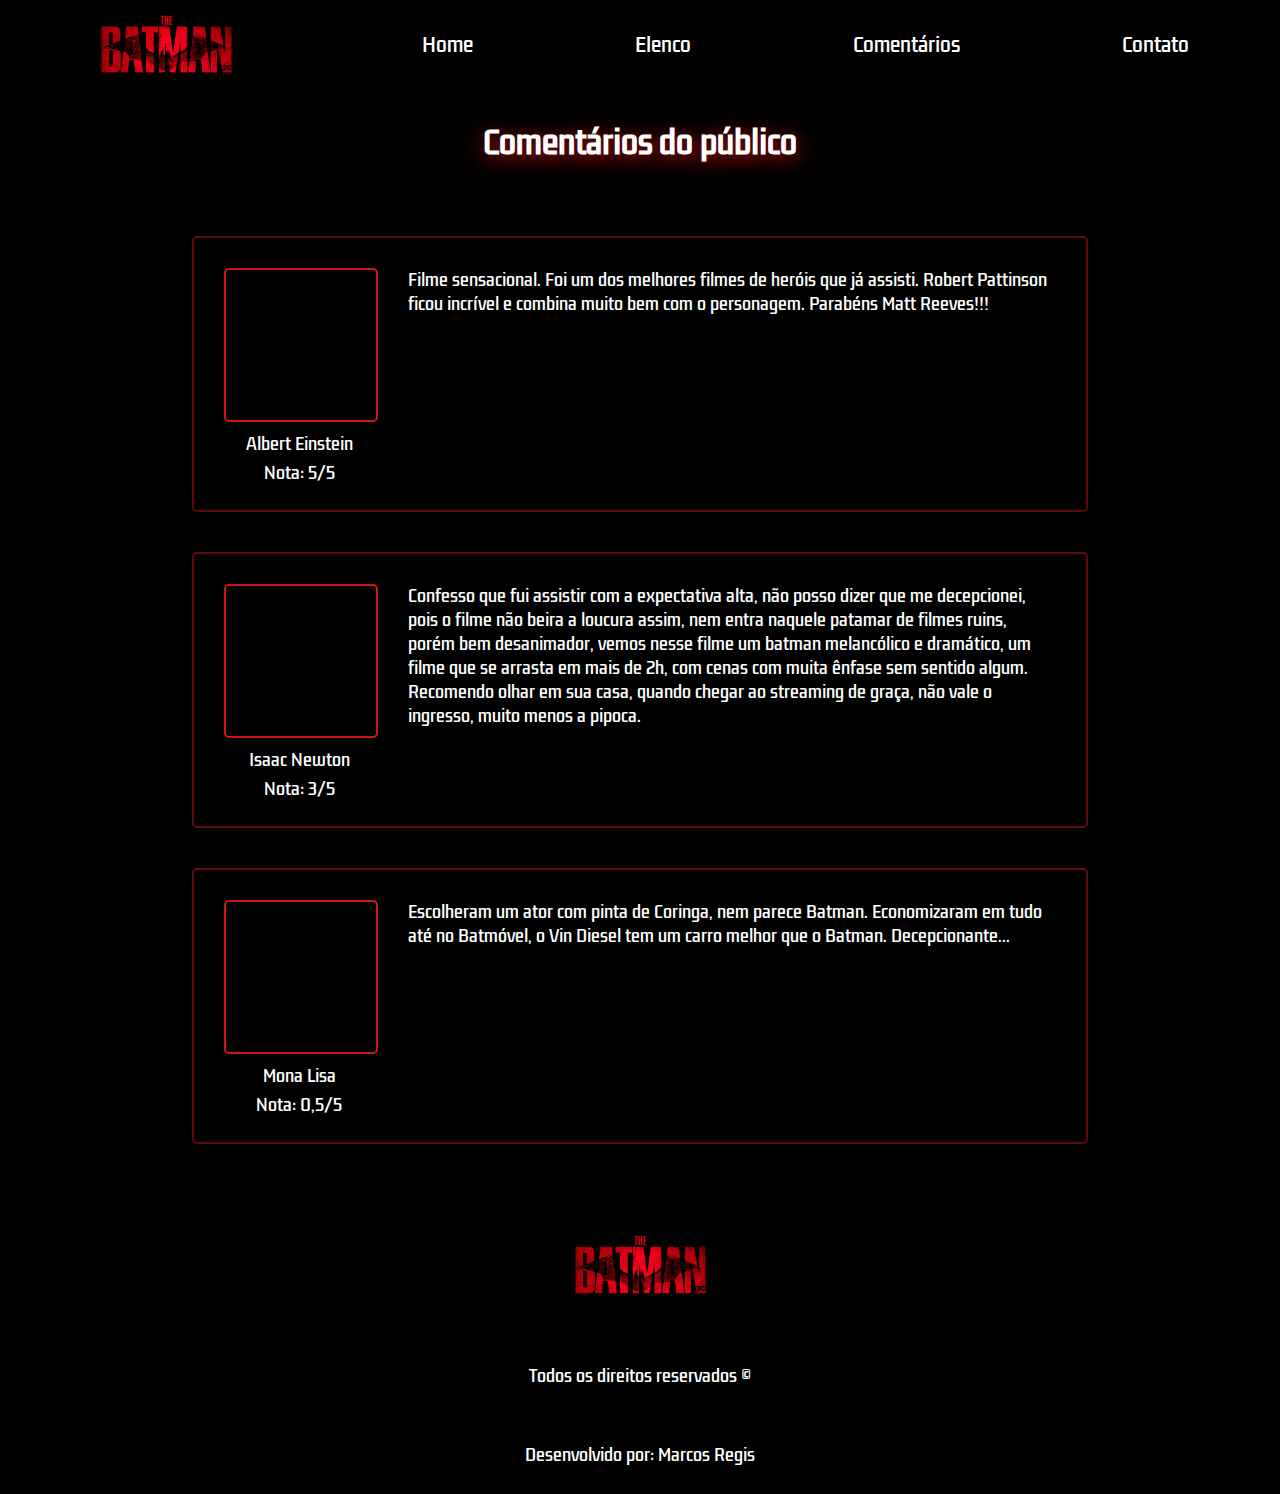
<file: comentarios.html>
<!DOCTYPE html>
<html lang="en">
<head>
    <meta charset="UTF-8">
    <meta http-equiv="X-UA-Compatible" content="IE=edge">
    <meta name="viewport" content="width=device-width, initial-scale=1.0">
    <title>Comentários</title>
    <link rel="stylesheet" href="./style-comentarios.css" />
</head>
<body>
    <header>
        <a href="./index.html"><img id="logo" src="./BatLogo.png" /></a>
        <nav>
            <ul>
                <a href="./index.html">
                    <li>Home</li>
                </a>
                <a href="./elenco.html">
                    <li>Elenco</li>
                </a>
                <a href="./comentarios.html">
                    <li>Comentários</li>
                </a>
                <a href="./contato.html">
                    <li>Contato</li>
                </a>
            </ul>
        </nav>
    </header>

    <h1>
        Comentários do público
    </h1>

    <div class="new-comment-container">
        <div class="new-comment-content">
            <div class="comment new-comment">
                <p class="new-comment-text">Escreva seu comentário...</p>
            </div>
            <a class="button-container" href=""><button class="send">Enviar</button></a>
        </div>
    </div>

    <div class="comments-container">
        <div class="comments-content">
            <div class="comment comment-1">
                <div class="profile">
                    <div class="pic pic-1"></div>
                    <p class="u-text u-name name-1">Albert Einstein</p>
                    <p class="u-text u-rate rate-1">Nota: 5/5</p>
                </div>
                <p class="text">
                    Filme sensacional. Foi um dos melhores filmes de heróis que já assisti. Robert Pattinson ficou incrível e combina muito bem com o personagem. Parabéns Matt Reeves!!!
                </p>
            </div>
            <div class="comment comment-2">
                <div class="profile">
                    <div class="pic pic-2"></div>
                    <p class="u-text u-name name-2">Isaac Newton</p>
                    <p class="u-text u-rate rate-2">Nota: 3/5</p>
                </div>
                <p class="text">
                    Confesso que fui assistir com a expectativa alta, não posso dizer que me decepcionei, pois o filme não beira a loucura assim, nem entra naquele patamar de filmes ruins, porém bem desanimador, vemos nesse filme um batman melancólico e dramático, um filme que se arrasta em mais de 2h, com cenas com muita ênfase sem sentido algum. Recomendo olhar em sua casa, quando chegar ao streaming de graça, não vale o ingresso, muito menos a pipoca.
                </p>
            </div>
            <div class="comment comment-3">
                <div class="profile">
                    <div class="pic pic-3"></div>
                    <p class="u-text u-name name-3">Mona Lisa</p>
                    <p class="u-text u-rate rate-3">Nota: 0,5/5</p>
                </div>
                <p class="text">
                    Escolheram um ator com pinta de Coringa, nem parece Batman. Economizaram em tudo até no Batmóvel, o Vin Diesel tem um carro melhor que o Batman. Decepcionante...
                </p>
            </div>
        </div>
    </div>

    <footer>
        
        <nav class="footer-navigation">
            <ul class="footer-list">
                <a href="./index.html">
                    <li>Home</li>
                </a>
                <a href="./elenco.html">
                    <li>Elenco</li>
                </a>
                <a href="./comentarios.html">
                    <li>Comentários</li>
                </a>
                <a href="./contato.html">
                    <li>Contato</li>
                </a>
            </ul>
        </nav>
        <a href="./index.html"><img style="object-fit: contain;" id="logo" src="./BatLogo.png"/></a>
        <span>Todos os direitos reservados ©</span>
        <span>Desenvolvido por: Marcos Regis</span>
    </footer>
</body>
</html>
</file>
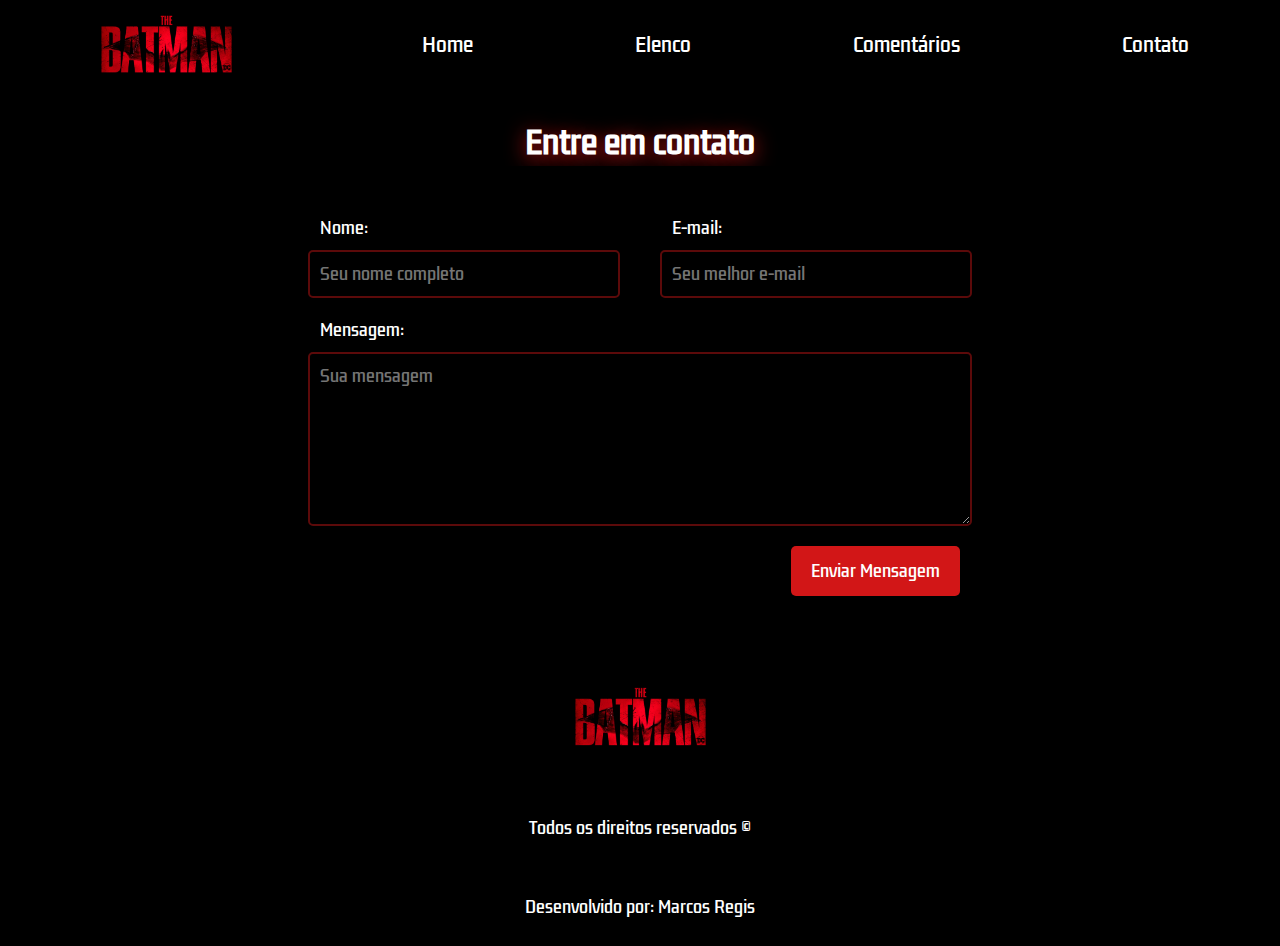
<file: contato.html>
<!DOCTYPE html>
<html lang="en">
<head>
    <meta charset="UTF-8">
    <meta http-equiv="X-UA-Compatible" content="IE=edge">
    <meta name="viewport" content="width=device-width, initial-scale=1.0">
    <title>Contato</title>
    <link rel="stylesheet" href="./style-contato.css" />
</head>
<body>
    <header>
        <a href="./index.html"><img id="logo" src="./BatLogo.png" /></a>
        <nav>
            <ul>
                <a href="./index.html">
                    <li>Home</li>
                </a>
                <a href="./elenco.html">
                    <li>Elenco</li>
                </a>
                <a href="./comentarios.html">
                    <li>Comentários</li>
                </a>
                <a href="./contato.html">
                    <li>Contato</li>
                </a>
            </ul>
        </nav>
    </header>

    <h1>
        Entre em contato
    </h1>

    <div class="main">
        <div class="admin-info">

        </div>
        <div class="contact-container">
            <div class="contact-content">
                <form>
                    <div class="info-top">
                        <div class="top">
                            <label for="nome">Nome:</label>
                            <input type="text" id="nome" name="nome" placeholder="Seu nome completo" required>
                        </div>
                        <div class="top">
                            <label for="email">E-mail:</label>
                            <input type="email" id="email" name="email" placeholder="Seu melhor e-mail" required>
                        </div>
                    </div>
                    <label for="mensagem">Mensagem:</label>
                    <textarea id="mensagem" name="mensagem" placeholder="Sua mensagem" required></textarea>
            
                    <input type="submit" value="Enviar Mensagem">
                </form>  
            </div>
        </div>        
    </div>

    <footer>
        
        <nav class="footer-navigation">
            <ul class="footer-list">
                <a href="./index.html">
                    <li>Home</li>
                </a>
                <a href="./elenco.html">
                    <li>Elenco</li>
                </a>
                <a href="./comentarios.html">
                    <li>Comentários</li>
                </a>
                <a href="./contato.html">
                    <li>Contato</li>
                </a>
            </ul>
        </nav>
        <a href="./index.html"><img style="object-fit: contain;" id="logo" src="./BatLogo.png"/></a>
        <span>Todos os direitos reservados ©</span>
        <span>Desenvolvido por: Marcos Regis</span>
    </footer>
</body>
</html>
</file>
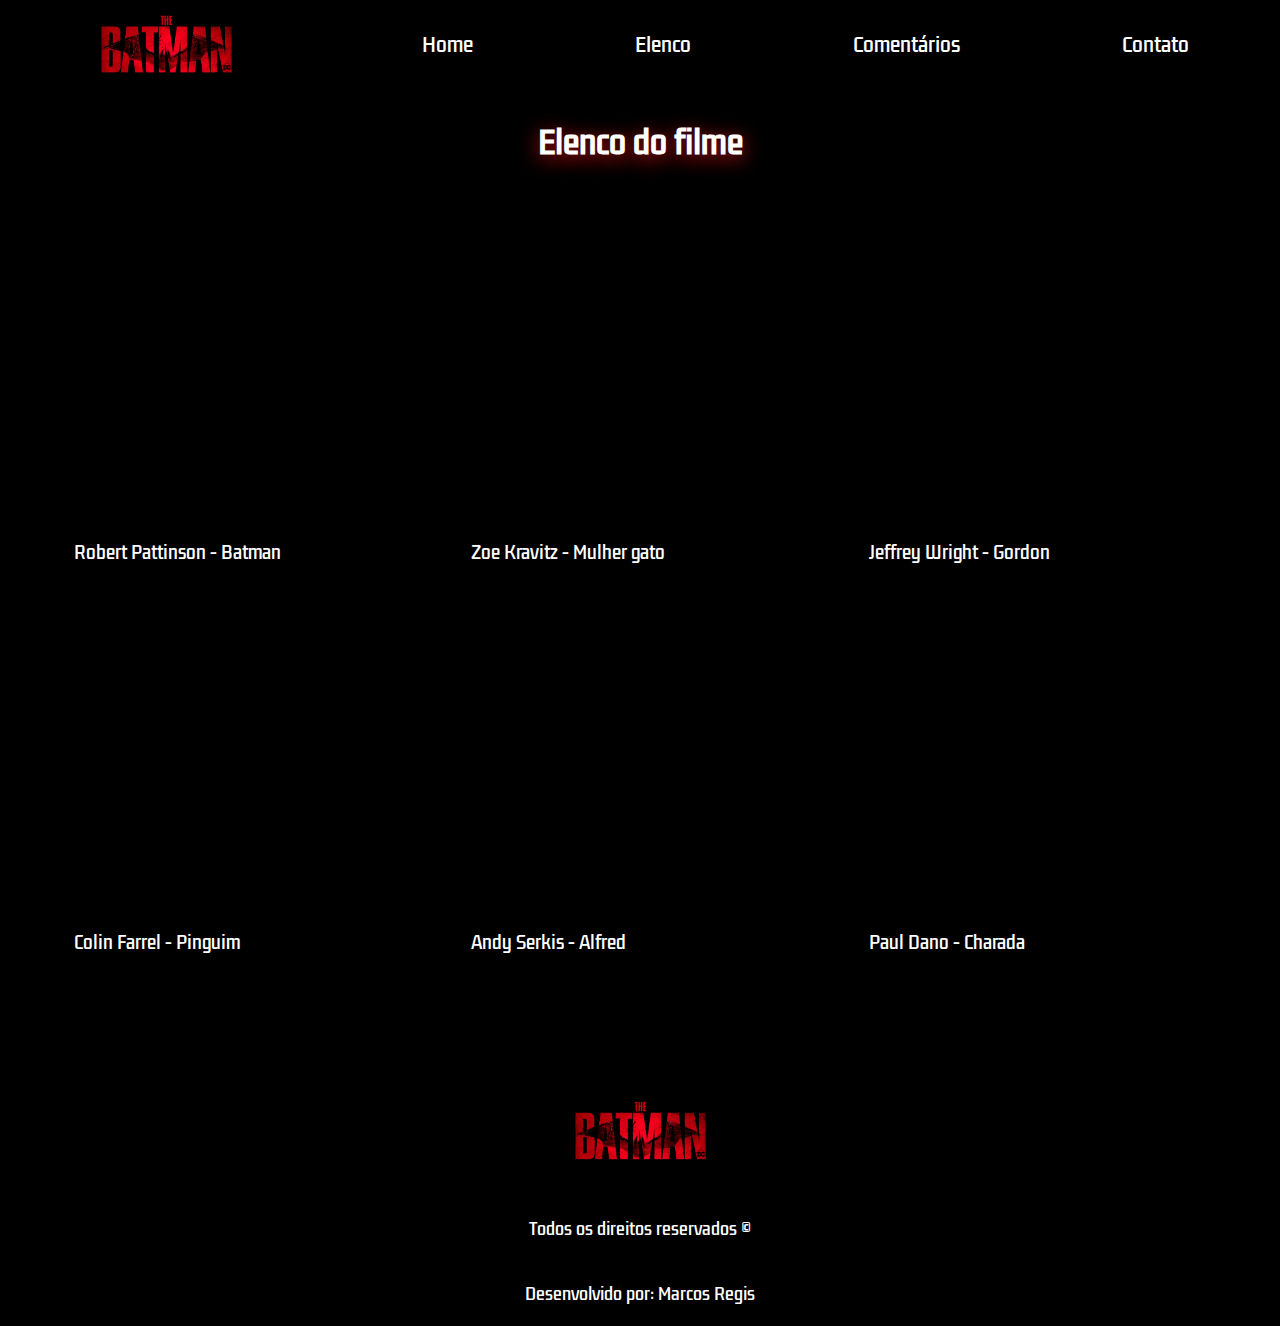
<file: elenco.html>
<!DOCTYPE html>
<html lang="en">
<head>
    <meta charset="UTF-8">
    <meta http-equiv="X-UA-Compatible" content="IE=edge">
    <meta name="viewport" content="width=device-width, initial-scale=1.0">
    <title>Elenco</title>
    <link rel="stylesheet" href="./style-elenco.css" />
</head>
<body>
    <header>
        <a href="./index.html"><img id="logo" src="./BatLogo.png" /></a>
        <nav>
            <ul>
                <a href="./index.html">
                    <li>Home</li>
                </a>
                <a href="./elenco.html">
                    <li>Elenco</li>
                </a>
                <a href="./comentarios.html">
                    <li>Comentários</li>
                </a>
                <a href="./contato.html">
                    <li>Contato</li>
                </a>
            </ul>
        </nav>
    </header>

    <h1>
        Elenco do filme
    </h1>

    <div class="elenco-cards-container">
        <div class="elenco-cards-content">
            <a href="https://www.imdb.com/name/nm1500155/" target="_blank"><div class="card banner-1">Robert Pattinson - Batman</div>
            <a href="https://www.imdb.com/name/nm2368789/?ref_=nv_sr_srsg_0" target="_blank"><div class="card banner-2">Zoe Kravitz - Mulher gato</div>
            <a href="https://www.imdb.com/name/nm0942482/?ref_=nv_sr_srsg_7" target="_blank"><div class="card banner-3">Jeffrey Wright - Gordon</div>
            <a href="https://www.imdb.com/name/nm0268199/?ref_=fn_al_nm_1" target="_blank"><div class="card banner-4">Colin Farrel - Pinguim</div>
            <a href="https://www.imdb.com/name/nm0785227/?ref_=fn_al_nm_1" target="_blank"><div class="card banner-5">Andy Serkis - Alfred</div>
            <a href="https://www.imdb.com/name/nm0200452/?ref_=nv_sr_srsg_0" target="_blank"><div class="card banner-6">Paul Dano - Charada</div>
        </div>
    </div>

    <footer>
        
        <nav class="footer-navigation">
            <ul class="footer-list">
                <a href="./index.html">
                    <li>Home</li>
                </a>
                <a href="./elenco.html">
                    <li>Elenco</li>
                </a>
                <a href="./comentarios.html">
                    <li>Comentários</li>
                </a>
                <a href="./contato.html">
                    <li>Contato</li>
                </a>
            </ul>
        </nav>
        <a href="./index.html"><img style="object-fit: contain;" id="logo" src="./BatLogo.png"/></a>
        <span>Todos os direitos reservados ©</span>
        <span>Desenvolvido por: Marcos Regis</span>
    </footer>
</body>
</html>
</file>
<file: style-comentarios.css>
@import url('https://fonts.googleapis.com/css2?family=Kdam+Thmor+Pro&display=swap');

* {
    margin: 0;
    padding: 0;
    background-color: black;
    list-style: none;
    text-decoration: none;
}

header {
    height: 90px;
    display: flex;
    justify-content: space-around;
    align-items: center;
}

nav {
    width: 60%;
}

ul {
    display: flex;
    width: 100%;
    justify-content: space-between;
}

li {
    list-style: none;
    color: white;
    cursor: pointer;
    font-size: 19px;
    transition: .5s;
    font-family:'Kdam Thmor Pro', sans-serif;
}

li:hover {
    color: #D21617;
}

#logo {
    width: 150px;
    height: auto;
}

h1 {
    color: white;
    display: flex;
    justify-content: center;
    font-family:'Kdam Thmor Pro', sans-serif;
    margin-top: 30px;
    text-shadow: 0px 4px 20px #D21617;
    font-size: 30px;
}

.comments-container {
    display: flex;
    margin-top: 70px;
    justify-content: center;
}

.comments-content {
    width: 70%;
    display: grid;
    row-gap: 40px;
}

.comment {
    background-color: black;
    border: 2px solid #5c0a0a;
    border-radius: 5px;
    display: flex;
}

.new-comment-container {
    display: none;
}

/* .new-comment-container {
    display: flex;
    justify-content: center;
}

.new-comment-content {
    width: 70%;
    justify-content:end;
}

.new-comment {
    margin-top: 50px;
    height: 150px;
}

.new-comment-text {
    color: #ffffff;
    margin: 30px 0px 0px 30px;
    font-family:'Kdam Thmor Pro', sans-serif;
}

.button-container {
    width: 100%;
    display: flex;
    flex-direction: row-reverse;
}

.send {
    width: 100px;
    height: 50px;
    background-color: #D21617;
    border: none;
    border-radius: 5px;
    color: white;
    font-size: 15px;
    font-family:'Kdam Thmor Pro', sans-serif;
    margin-top: 20px;
    display: flex;
    justify-content: center;
    align-items: center;
    transition: .5s;
    cursor: pointer;
}

.send:hover {
    background-color: #ffffff;
    color: #000;
} */

.profile {
    background-color: #0000;
    border-radius: 5px;
}

.pic {
    width: 150px;
    height: 150px;
    margin: 30px 0px 10px 30px;
    background-size: cover;
    border-radius: 5px;
    border: 2px solid #D21617
}

.pic-1 {
    background-image: url("https://s4.static.brasilescola.uol.com.br/be/conteudo/images/2-albert-einstein.jpg");
}

.pic-2 {
    background-image: url("https://iconografiadahistoria.com.br/wp-content/uploads/2021/01/IMG-20210102-WA0068-684x445.jpg");
    background-position: 50%;
    background-size: 180%;

}

.pic-3 {
    background-image: url("https://viajento.files.wordpress.com/2016/05/mona-lisa-leonardo-da-vinci-rosto.jpg?w=1200");
    background-position-x: -20px;
}

.u-text {
    font-family:'Kdam Thmor Pro', sans-serif;
    color: #ffffff;
    background-color: #0000;
    margin: 0px 0px 5px 30px;
    width: 150px;
    display: flex;
    justify-content: center;
}

.u-rate {
    margin-bottom: 25px;
}

.text {
    color: #ffffff;
    margin: 30px 30px 30px 30px;
    font-family:'Kdam Thmor Pro', sans-serif;
    background-color: #0000;
}

footer {
    height: 300px;
    margin-top: 50px;
    display: flex;
    flex-direction: column;
    align-items: center;
    justify-content: space-around;
}

span {
    color: white;
    font-family: 'Kdam Thmor Pro', sans-serif;
}

.footer-navigation {
    display: none;
}

.footer-list {
    display: flex;
    flex-direction: column;
    align-items: center;
}

@media(max-width: 768px){
    .footer-navigation {
        display: block;
    }

    nav {
        display: none;
    }

    .comment {
        display: grid;
    }

    .profile {
        display: grid;
        justify-content: center;
        margin: 0px 0px 0px -30px;
    }

    .u-rate {
        margin-bottom: -10px;
    }
}
</file>
<file: style-contato.css>
@import url('https://fonts.googleapis.com/css2?family=Kdam+Thmor+Pro&display=swap');

* {
    margin: 0;
    padding: 0;
    background-color: black;
    list-style: none;
    text-decoration: none;
}

header {
    height: 90px;
    display: flex;
    justify-content: space-around;
    align-items: center;
}

nav {
    width: 60%;
}

ul {
    display: flex;
    width: 100%;
    justify-content: space-between;
}

li {
    list-style: none;
    color: white;
    cursor: pointer;
    font-size: 19px;
    transition: .5s;
    font-family:'Kdam Thmor Pro', sans-serif;
}

li:hover {
    color: #D21617;
}

#logo {
    width: 150px;
    height: auto;
}

h1 {
    color: white;
    display: flex;
    justify-content: center;
    font-family:'Kdam Thmor Pro', sans-serif;
    margin-top: 30px;
    text-shadow: 0px 4px 20px #D21617;
    font-size: 30px;
}

.contact-container {
    justify-content: center;
    display: flex;
    width: 100%;
}

.contact-content {
    width: 50%;
}

form {
    display: flex;
    flex-direction: column;
    align-items: center;
    padding-top: 50px;
}

.info-top {
    display: flex;
    flex-direction: row;
    justify-content: space-between;
    width: 100%;
}

.top {
    display: flex;
    flex-direction: column;
    align-items: center;
    width: 45%;
}

input[type="text"], input[type="email"], textarea {
    width: 100%;
    padding: 10px;
    border-radius: 5px;
    border: 2px solid #5c0a0a;
    margin-bottom: 20px;
    font-size: 16px;
    color: #fff;
    font-family:'Kdam Thmor Pro', sans-serif;
}

textarea {
    height: 150px;
}

input[type="submit"] {
    background-color: #D21617;
    transition: .5s;
    color: white;
    height: 50px;
    padding: 10px 20px;
    border: none;
    border-radius: 5px;
    cursor: pointer;
    font-size: 16px;
    font-family:'Kdam Thmor Pro', sans-serif;
    margin-left: auto;
}

input[type="submit"]:hover {
    background-color: #fff;
    color: #000
}

label {
    margin-bottom: 10px;
    color: #fff;
    font-family: 'Kdam Thmor Pro', sans-serif;
    margin-right: auto;
}

footer {
    height: 300px;
    margin-top: 50px;
    display: flex;
    flex-direction: column;
    align-items: center;
    justify-content: space-around;
}

span {
    color: white;
    font-family: 'Kdam Thmor Pro', sans-serif;
}

.footer-navigation {
    display: none;
}

.footer-list {
    display: flex;
    flex-direction: column;
    align-items: center;
}

@media(max-width: 768px){
    .footer-navigation {
        display: block;
    }

    nav {
        display: none;
    }

    .info-top {
        flex-direction: column;
    }

    .top {
        width: 100%;
    }

    input[type="submit"] {
        margin-left: 0px;
    }

    .contact-content {
        width: 70%;
    }
}
</file>
<file: style-elenco.css>
@import url('https://fonts.googleapis.com/css2?family=Kdam+Thmor+Pro&display=swap');

* {
    margin: 0;
    padding: 0;
    background-color: black;
    list-style: none;
    text-decoration: none;
}

header {
    height: 90px;
    display: flex;
    justify-content: space-around;
    align-items: center;
}

nav {
    width: 60%;
}

ul {
    display: flex;
    width: 100%;
    justify-content: space-between;
}

li {
    list-style: none;
    color: white;
    cursor: pointer;
    font-size: 19px;
    transition: .5s;
    font-family:'Kdam Thmor Pro', sans-serif;
}

li:hover {
    color: #D21617;
}

#logo {
    width: 150px;
    height: auto;
}

h1 {
    color: white;
    display: flex;
    justify-content: center;
    font-family:'Kdam Thmor Pro', sans-serif;
    margin-top: 30px;
    text-shadow: 0px 4px 20px #D21617;
    font-size: 30px;
}

.elenco-cards-container {
    width: 100%;
    display: flex;
    justify-content: center;
    margin-top: 50px;
}

.elenco-cards-content {
    width: 90%;
    display: grid;
    grid-template-columns: repeat(3, 1fr);
    row-gap: 20px;
    column-gap: 40px;
}

.card {
    width: 100%;
    height: 350px;
    background-size: cover;
    background-position: 50% 50%;
    border-radius: 5px;
    cursor: pointer;
    transition: 1s;
    display: flex;
    flex-direction: column;
    justify-content: flex-end;
    padding: 0 0 20px 10px;
    color: white;
    font-size: 17px;
    font-family: 'Kdam Thmor Pro', sans-serif;
    text-shadow: 0px 0px 5px black;
}

.card:hover {
    transform: scale(1.02);
}

.banner-1 {
    background-image: url('https://br.web.img3.acsta.net/pictures/19/03/20/16/05/1007568.jpg');
    background-position: 0px 0px;
}

.banner-2 {
    background-image: url('https://upload.wikimedia.org/wikipedia/commons/thumb/d/d2/Zoe_Kravitz_2020_dvna_studio_2.jpg/640px-Zoe_Kravitz_2020_dvna_studio_2.jpg');
    background-position: 0px 0px;
}

.banner-3 {
    background-image: url('https://upload.wikimedia.org/wikipedia/commons/9/95/Jeffrey_Wright_by_Gage_Skidmore_2.jpg');
    background-position: 0px 0px;
}

.banner-4 {
    background-image: url('http://conteudo.potterish.com/wp-content/Colin-Farrell.jpeg');
    background-position: 0px 0px;
}

.banner-5 {
    background-image: url('https://upload.wikimedia.org/wikipedia/commons/5/52/Andy_Serkis_by_Gage_Skidmore_2.jpg');
    background-position: 0px 0px;
}

.banner-6{
    background-image: url('https://m.media-amazon.com/images/M/MV5BMjMwMzE1OTc0OF5BMl5BanBnXkFtZTcwMDU2NTg0Nw@@._V1_.jpg');
    background-position: 0px 0px;
}

footer {
    height: 300px;
    margin-top: 50px;
    display: flex;
    flex-direction: column;
    align-items: center;
    justify-content: space-around;
}

span {
    color: white;
    font-family: 'Kdam Thmor Pro', sans-serif;
}

.footer-navigation {
    display: none;
}

.footer-list {
    display: flex;
    flex-direction: column;
    align-items: center;
}

@media(max-width: 876px){
    .footer-navigation {
        display: block;
    }

    nav {
        display: none;
    }

    .elenco-cards-content {
        grid-template-columns: 1fr 1fr;
        margin-top: 0px;
    }

    h1 {
        text-align: center;
    }
}

@media(max-width: 456px){
    .footer-navigation {
        display: block;
    }

    nav {
        display: none;
    }

    .elenco-cards-content {
        grid-template-columns: 1fr;
        margin-top: 0px;
    }

    h1 {
        text-align: center;
    }

    .card {
        margin-left: -5px;
    }
}
</file>
